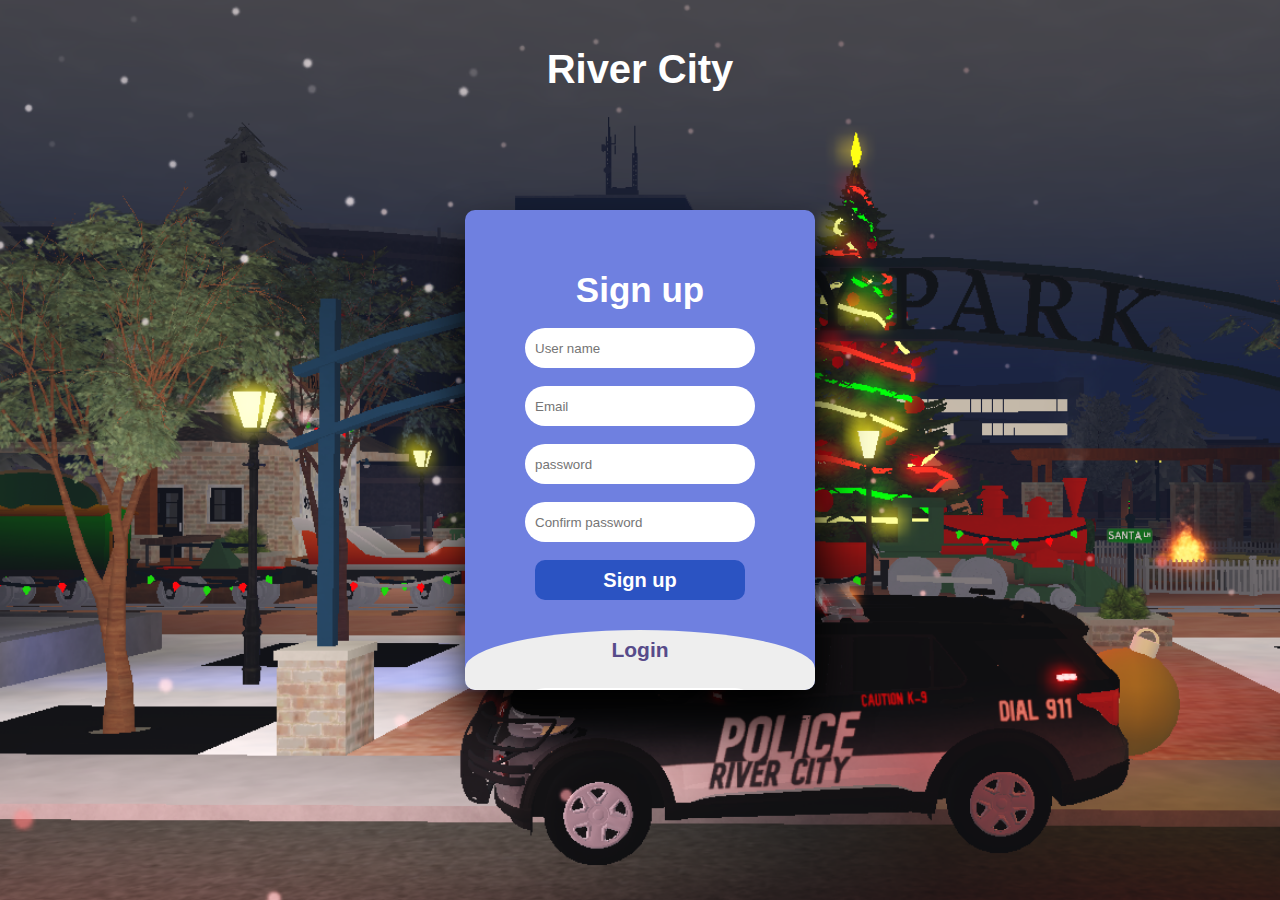
<file: index.html>
<!DOCTYPE html>
<html lang="en">
<head>
    <meta charset="UTF-8">
    <meta name="viewport" content="width=device-width, initial-scale=1.0">
    <title>Signup and Login Form</title>
    <link rel="stylesheet" href="style.css">
</head>
<body>

    <h1 class="title">River City</h1>
    <div class="main">
        <input type="checkbox" id="chk" aria-hidden="true">

        <div class="signup">
            <form action="/signup" method="POST"> <!-- Updated action and method -->
                <label for="chk" aria-hidden="true">Sign up</label>
                <input type="text" name="username" placeholder="User name" required="">
                <input type="email" name="email" placeholder="Email" required="">
                <input type="password" name="password" placeholder="password" required="">
                <input type="password" name="confirm_password" placeholder="Confirm password" required="">
                <button type="submit">Sign up</button> <!-- Added type attribute -->
            </form>
        </div>

        <div class="login">
            <form action="/login" method="POST"> <!-- Updated action and method -->
                <label for="chk" aria-hidden="true">Login</label>
                <input type="text" name="username" placeholder="Email or User name" required="">
                <input type="password" name="password" placeholder="password" required="">
                <button type="submit">Login</button> <!-- Added type attribute -->
                <p>Don't have an account? <a href="#">Create account</a>.</p>
            </form>
        </div>
    </div>
</body>
</html>
</file>
<file: style.css>
body {
    margin: 0;
    padding: 0;
    display: flex;
    justify-content: center;
    align-items: center;
    min-height: 100vh;
    font-family: sans-serif;
    background-image: url('Main-Image.png');
    background-size: cover; 
    background-repeat: no-repeat;
}

.title {
    position: absolute; /* Set the position to absolute */
    top: 20px; /* Adjust the distance from the top */
    left: 50%; /* Align the text horizontally to the center */
    transform: translateX(-50%); /* Center the text horizontally */
    color: white; /* Set text color to white */
    font-size: 40px; /* Adjust the font size */
    font-weight: bold; /* Set the font weight to bold */
}


.main {
    width: 350px;
    height: 480px;
    background: rgb(111, 128, 224);
    overflow: hidden;
    border-radius: 10px;
    box-shadow: 5px 30px 50px black;
}

#chk {
    display: none;
}

.signup {
    position: relative;
    width: 100%;
    height: 100%;
}

label {
    color: white;
    font-size: 35px;
    justify-content: center;
    display: flex;
    margin: 60px;
    font-weight: bold;
    cursor: pointer;
    transition: .5s ease-in-out;
    margin-bottom: 10px;
}

input {
    width: 60%;
    height: 20px;
    background: white;
    justify-content: center;
    display: flex;
    margin: 18px auto;
    padding: 10px;
    border: none;
    outline: none;
    border-radius: 50px;
}

button {
    width: 60%;
    height: 40px;
    margin: 10px auto;
    justify-content: center;
    display: block;
    color: white;
    background: rgb(43, 83, 194);
    font-size: 20px;
    font-weight: bold;
    margin-top: 18px;
    outline: none;
    border: none;
    border-radius: 10px;
    transition: .3s ease-in;
    cursor: pointer;
    box-shadow: 5px, 20px, 40px black;
}

button:hover {
    background: rgb(20, 57, 105);
}

.login {
    height: 460px;
    background: #eee;
    border-radius: 60% / 10%;
    transform: translateY(-180px);
    transition: .8s ease-in-out;
}

.login label {
    color: #574b8a;
    transform: scale(.6);
}

.login p {
    text-align:  center;
    padding: 20px;
}

#chk:checked ~ .login {
    transform: translateY(-500px);
}

#chk:checked ~ .login label {
    transform: scale(1);
}

#chk:checked ~ .signup label {
    transform: scale(.6);
}
</file>
